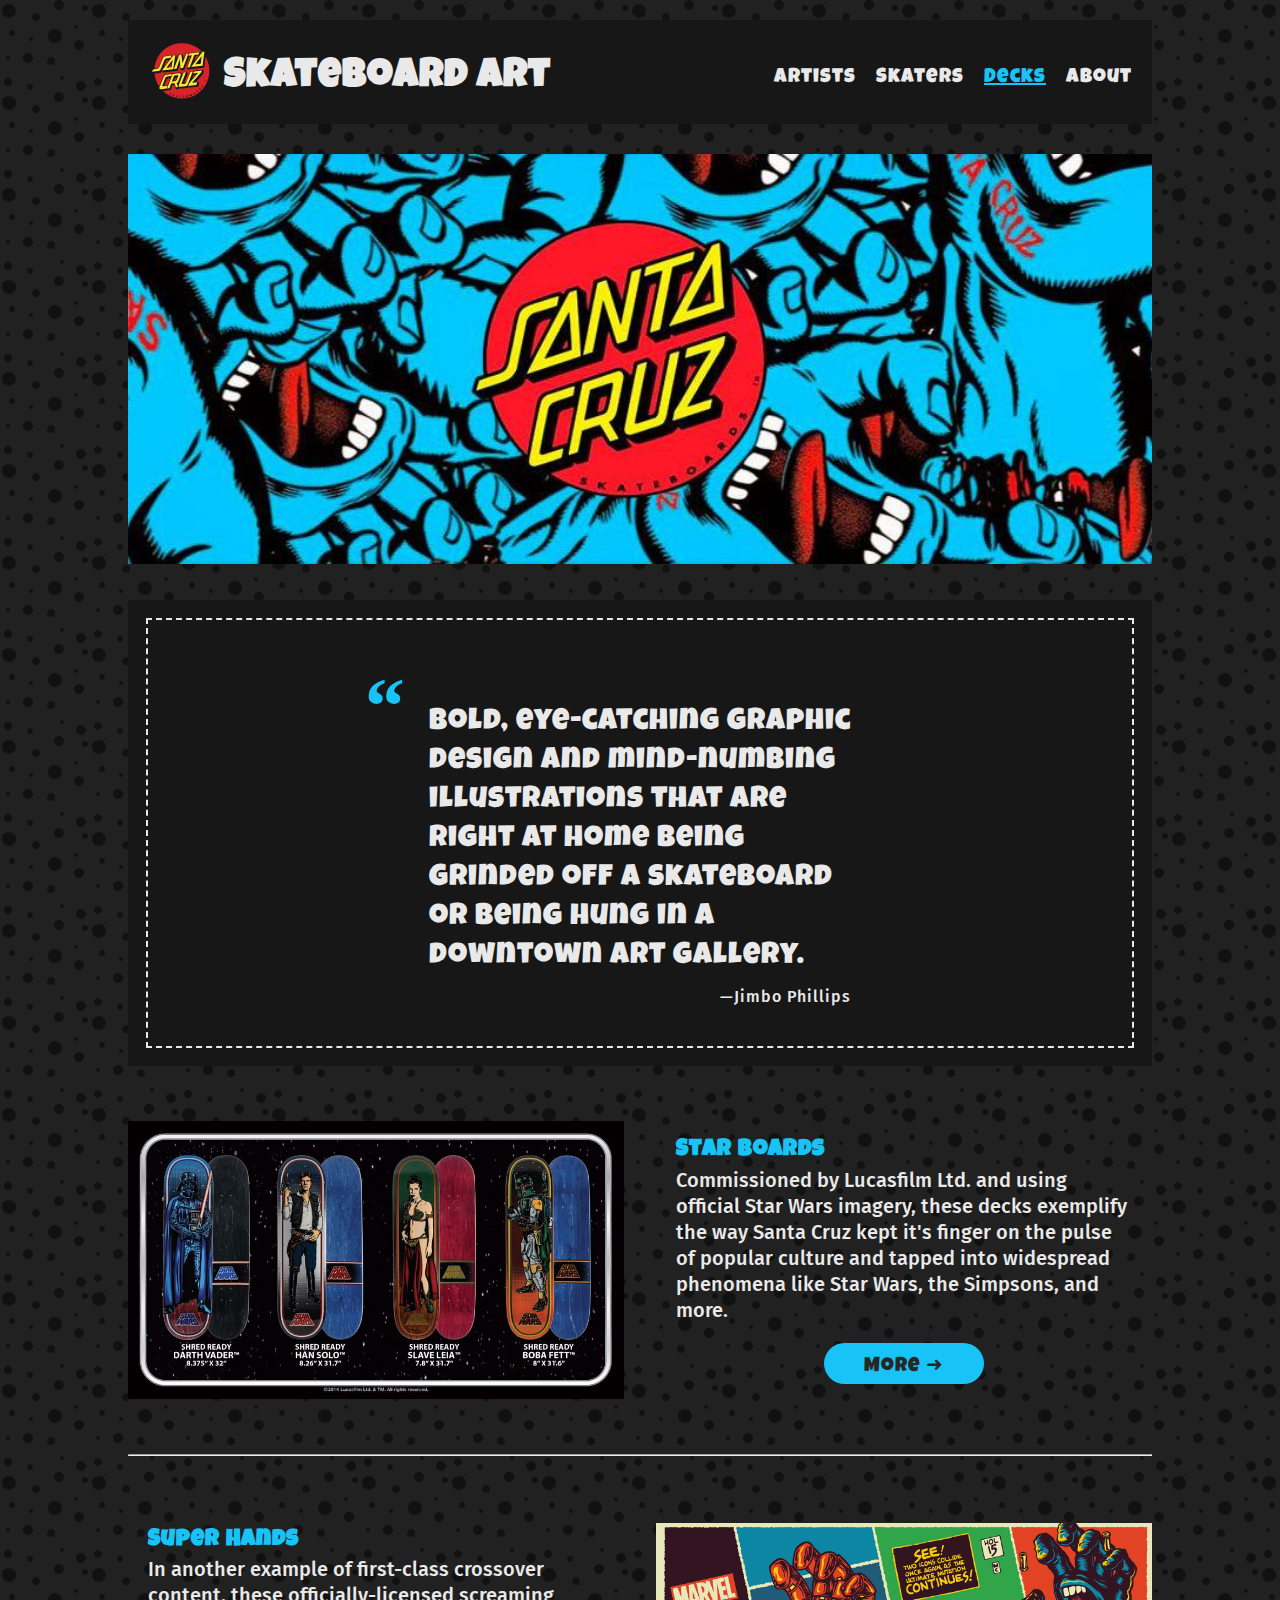
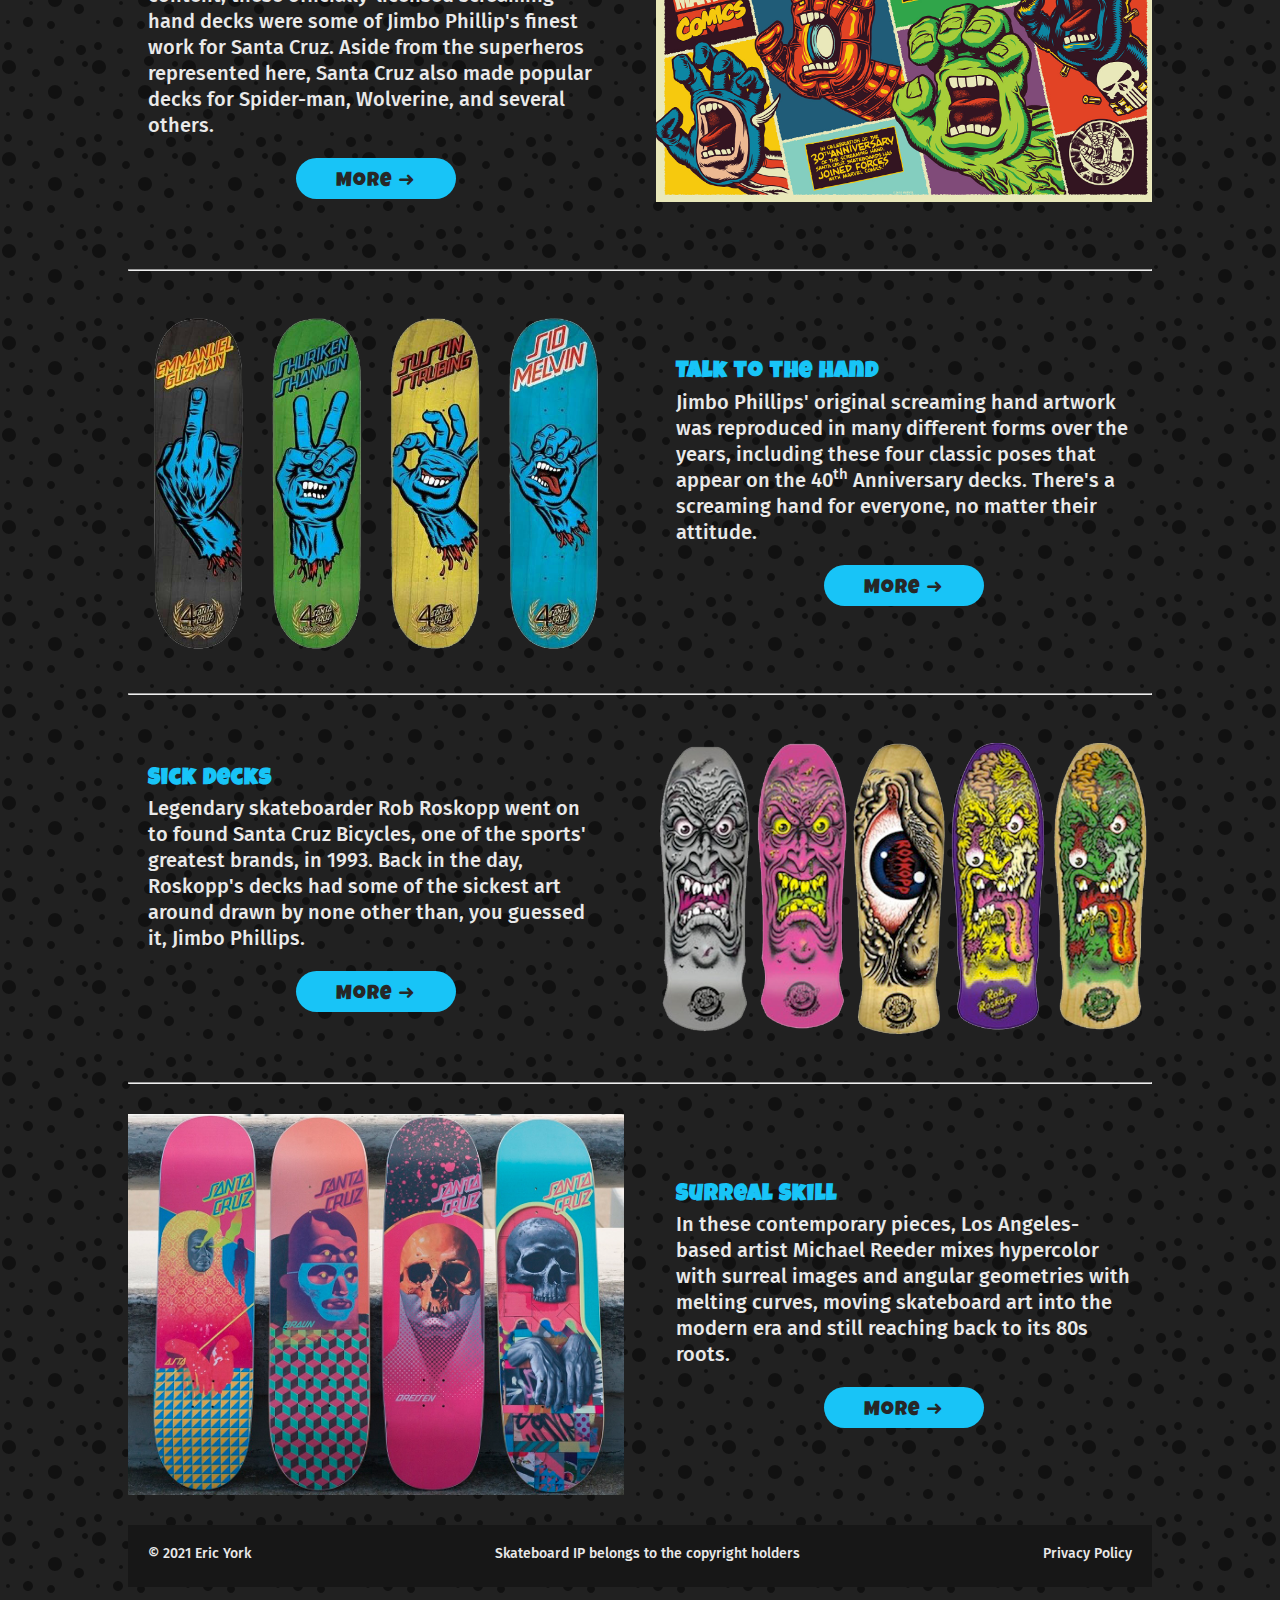
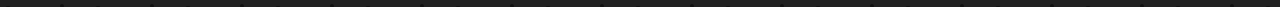
<file: santa-cruz-main/index.html>
<!DOCTYPE html>
<html lang="en" dir="ltr">
  <head>
    <meta charset="utf-8">
    <meta name="viewport" content="width=device-width, initial-scale=1">
    <title>Santa Cruz Decks</title>
    <link rel="preconnect" href="https://fonts.googleapis.com">
    <link rel="preconnect" href="https://fonts.gstatic.com" crossorigin>
    <link href="https://fonts.googleapis.com/css2?family=Luckiest+Guy&display=swap" rel="stylesheet">
    <link href="https://fonts.googleapis.com/css2?family=Fira+Sans:wght@500&display=swap" rel="stylesheet">
    <link rel="stylesheet" href="css/normalize.css">
    <link rel="stylesheet" href="css/global.css">
    <link rel="stylesheet" href="css/style.css">
  </head>
  <body>
    <nav class="main-nav">
      <div class="brand">
        <img src="img/sc-logo.svg" alt="santa cruz logo" >
        <h1>Skateboard Art</h1>
      </div>
      <div class="nav-links">
        <a href="#">Artists</a>
        <a href="#">Skaters</a>
        <a href="#" class="active">Decks</a>
        <a href="#">About</a>
      </div>
    </nav>
    <main>
      <header>
        <img src="img/wall.jpg" alt="screaming hand wallpaper">
      </header>
      <figure class="quote">
        <blockquote>
          <p>Bold, eye-catching graphic design and mind-numbing illustrations that are right at home being grinded off a skateboard or being hung in a downtown art gallery.<br><span class="cite">—Jimbo Phillips</span></p>
        </blockquote>
      </figure>
      <section class="odd">
        <div class="img">
          <img src="img/starwars.jpg" alt="four skateboard decks in a row with Star Wars characters on them" >
        </div>
        <div class="glass-outer">
          <div class="glass-inner">
            <h3>Star Boards</h3>
            <p>Commissioned by Lucasfilm Ltd. and using official Star Wars imagery, these decks exemplify the way Santa Cruz kept it's finger on the pulse of popular culture and tapped into widespread phenomena like Star Wars, the Simpsons, and more.</p>
            <button class="btn" href="#">More &#10140;</button>
          </div>
        </div><!--end .glass-outer-->
      </section><!--end section-->
      <hr>
      <section class="even">
        <div class="glass-outer">
          <div class="glass-inner">
            <h3>Super Hands</h3>
            <p>In another example of first-class crossover content, these officially-licensed screaming hand decks were some of Jimbo Phillip's finest work for Santa Cruz. Aside from the superheros represented here, Santa Cruz also made popular decks for Spider-man, Wolverine, and several others.</p>
            <button class="btn" href="#">More &#10140;</button>
          </div>
        </div><!--end .glass-outer-->
        <div class="img">
          <img src="img/marvel2.jpg" alt="screaming hand artwork in the style of four Marvel comics superheroes" >
        </div>
      </section><!--end section-->
      <hr>
      <section class="odd">
        <div class="img">
          <img src="img/4-hands.png" alt="Four screaming hands in various poses" >
        </div>
        <div class="glass-outer">
          <div class="glass-inner">
            <h3>Talk to the hand</h3>
            <p>Jimbo Phillips' original screaming hand artwork was reproduced in many different forms over the years, including these four classic poses that appear on the 40<sup>th</sup> Anniversary decks. There's a screaming hand for everyone, no matter their attitude.</p>
            <button class="btn" href="#">More &#10140;</button>
          </div>
        </div><!--end .glass-outer-->
      </section><!--end section-->
      <hr>
      <section class="even">
        <div class="glass-outer">
          <div class="glass-inner">
            <h3>Sick Decks</h3>
            <p>Legendary skateboarder Rob Roskopp went on to found Santa Cruz Bicycles, one of the sports' greatest brands, in 1993. Back in the day, Roskopp's decks had some of the sickest art around drawn by none other than, you guessed it, Jimbo Phillips. </p>
            <button class="btn" href="#">More &#10140;</button>
          </div>
        </div><!--end .glass-outer-->
        <div class="img">
          <img src="img/deck5.png" alt="five decks in different colors, showing off three different Rob Roskopp designs" >
        </div>
      </section><!--end section-->
      <hr>
      <section class="odd">
        <div class="img">
          <img src="img/dressen.jpg" alt="four skateboard decks featuring the skull art of Eric Dressen" >
        </div>
        <div class="glass-outer">
          <div class="glass-inner">
            <h3>Surreal Skill</h3>
            <p>In these contemporary pieces, Los Angeles-based artist Michael Reeder mixes hypercolor with surreal images and angular geometries with melting curves, moving skateboard art into the modern era and still reaching back to its 80s roots.</p>
            <button class="btn" href="#">More &#10140;</button>
          </div>
        </div><!--end .glass-outer-->
      </section><!--end section-->
    </main>
    <footer>
      <p>&copy; 2021 Eric York</p>
      <p>Skateboard IP belongs to the copyright holders</p>
      <a href="#">Privacy Policy</a>
    </footer>
  </body>
</html>
</file>
<file: santa-cruz-main/css/global.css>
::selection { /* Optional */
  text-shadow: none;
  color: #fff;
  background-color: #00f;
}

html {
  /* Declare your font family type in the html selector, then your font-family in the body selector */
  font-family: sans-serif;

  /* Make base font-size 100% of browser font-size */
  font-size: 100%;

  /* Declare your box-sizing here, then inherit the box sizing below in the *, *::before and *::after selector */
  /* https://css-tricks.com/box-sizing */
  box-sizing: border-box;
}

@media (prefers-reduced-motion: no-preference) {
  html {
    scroll-behavior: smooth; /* Smoothly animate to different sections within a page, only if the user doesn't mind animations */
  }
}

*,
*::before,
*::after {
  box-sizing: inherit; /* See line 22 */
}

body {
  text-rendering: optimizeLegibility;
  -webkit-font-smoothing: antialiased;
  -moz-osx-font-smoothing: grayscale;
}

img {
  /* For responsive images that adjust & adapt */
  height: auto;
  max-width: 100%;

  /* This isn't needed, but as a user, I get frustrated when I highlight text and the image gets highlighted too */
  user-select: none;
}

button {
  color: inherit; /* By default, buttons don't inherit the font colour, this is a useful default to override */
}

a, button {
  touch-action: manipulation; /* Element doesn't want double-tap on mobile to zoom */
}

svg {
  /* Make the SVGs fit the parent container by default */
  height: 100%;
  width: 100%;

  /* Optional - make the SVG's fill be the same as the inherited color */
  fill: currentColor;

  /* Prevent the SVG from altering cursor interaction */
  pointer-events: none;
}

iframe {
  /* Make the iframes fit the parent container by default */
  height: 100%;
  width: 100%
}
</file>
<file: santa-cruz-main/css/style.css>
/*-- Defaults --*/
html, body, main, section, header, div, article, aside, figure, figcaption, image, iframe, h1, h2, h3, h4, h5, h6, p, table, blockquote {
  margin: 0;
  padding: 0;
}
:root {
  --dark: #171717;
  --gray: #272727;
  --white: #e9e9e9;
  --accent: #18C4F7;
  --dk-acc: #00A0D0;
  --reg: all .3s ease-in-out;
  --font: 'Fira Sans', sans-serif;
  font-size: 62.5%;
}
::selection {
  color: var(--dark);
  background-color: var(--accent);
}
body {
  color: var(--white);
  font-size: 2rem;
  width: 98vw;
  margin: auto;
  line-height: 1.3;
  font-weight: 500;
  font-family: var(--font);
  padding: 2rem 0;
}
.main-nav, h1, h2, h3, h4, h5, h6, .btn, blockquote {
  font-family: 'Luckiest Guy', cursive;
  letter-spacing: 1px;
}
p {
  margin-bottom: 1em;
}
/* -- Document --*/
body {
  background: var(--dark);
  background-image: url("../img/bubbles.svg"); /*-- N.B. the ../ in the file/path --*/
}
.main-nav {
  background: var(--dark);
  padding: 2rem;
  display: flex;
  flex-direction: column;
  align-items: center;
}
.brand {
  display: flex;
  align-items: center;
}
.brand img {
  height: 60px;
}
.brand h1 {
  padding-top: 1.2rem;
  padding-left: 1.2rem;
}
.nav-links {
  padding-top: 1.2rem;
}
.nav-links a {
  margin-left: 1.5rem;
  transition: var(--reg);
}
a:link {
  color: var(--white);
  text-decoration: none;
}
a:visited {
  color: var(--white);
}
a:hover {
  color: var(--accent);
}
a:active, a.active {
  color: var(--accent);
  text-decoration: underline;
}
main img {
  width: 100%;
  height: auto;
}
.quote {
  background: var(--dark);
  display: flex;
  flex-direction: column;
  justify-content: center;
  align-items: center;
  padding: 0 0 2rem 0;
  margin: 3rem auto;
  outline: 2px dashed var(--white);
  outline-offset: -2rem;
}
blockquote:before {
  content: '“';
  font-family: serif;
  font-weight: bolder;
  font-size: 8rem;
  position: relative;
  left: -5vw;
  top: 6vh;
  color: var(--accent);
}
blockquote {
  font-size: 3rem;
  max-width: 67vw;
}
.cite {
  font-family: var(--font);
  margin-top: 0;
  font-size: 1.6rem;
  text-align: right;
  display: inline-block;
  width: 100%;
}
header {
  margin: 3rem auto;
}
section {
  display: grid;
  grid-gap: 3.2rem;
  margin: 3rem auto;
}
section.odd {
  grid-template-columns: 1fr;
}
section.even {
  grid-template-columns: 1fr;
}
.img {
  display: flex;
  flex-direction: column;
  justify-content: center;
}
h3 {
  color: var(--accent);
  align-self: flex-start;
}
.glass-outer {
  order: 1;
  display: flex;
  flex-direction: column;
  justify-content: center;
  align-items: center;
}
.glass-inner {
  max-width: 100%;
  padding: 4rem 2rem;
  display: flex;
  flex-direction: column;
  align-items: center;
  /*-- frosted glass effect
  background: rgba(255, 255, 255, 0.25);
  box-shadow: 0 4px 16px 0 rgba(167, 167, 167, 0.37);
  backdrop-filter: blur(4px);
  -webkit-backdrop-filter: blur(4px);
  border-radius: 10px;
  border: 1px solid rgba(255, 255, 255, 0.18);--*/
}
.btn {
  cursor: pointer;
  color: var(--gray);
  background-color: var(--accent);
  border: none;
  border-radius: 10rem;
  padding: 1.3rem 4rem .5rem 4rem;
  transition: var(--reg);
}
.btn:hover {
  background-color: var(--dk-acc);
}
/*-- Footer Styles --*/
footer {
  background: var(--dark);
  padding: 2rem 2rem 1rem 2rem;
  display: flex;
  direction: row;
  justify-content: space-between;
  font-size: 1.4rem;
}
/*-- Media Queries --*/
@media screen and (min-width: 550px) {
  body {width: 98vw;}
}
@media screen and (min-width: 768px) {
  body {width: 86vw;}
  blockquote {width: 50vw;}
}
@media screen and (min-width: 990px) {
  body {width: 84vw;}
  .main-nav {flex-direction: row; justify-content: space-between;}
  section.odd {grid-template-columns: 1fr 1fr;}
  section.even {grid-template-columns: 1fr 1fr;}
  .glass-outer {order: inherit;}
}
@media screen and (min-width: 1280px) {
  body {width: 80vw;}
  blockquote {width: 33vw;}
}
@media screen and (min-width: 1440px) {
  body {width: 78vw;}
  section.odd {grid-template-columns: 8fr 4fr;}
  section.even {grid-template-columns: 4fr 8fr;}
}
</file>
